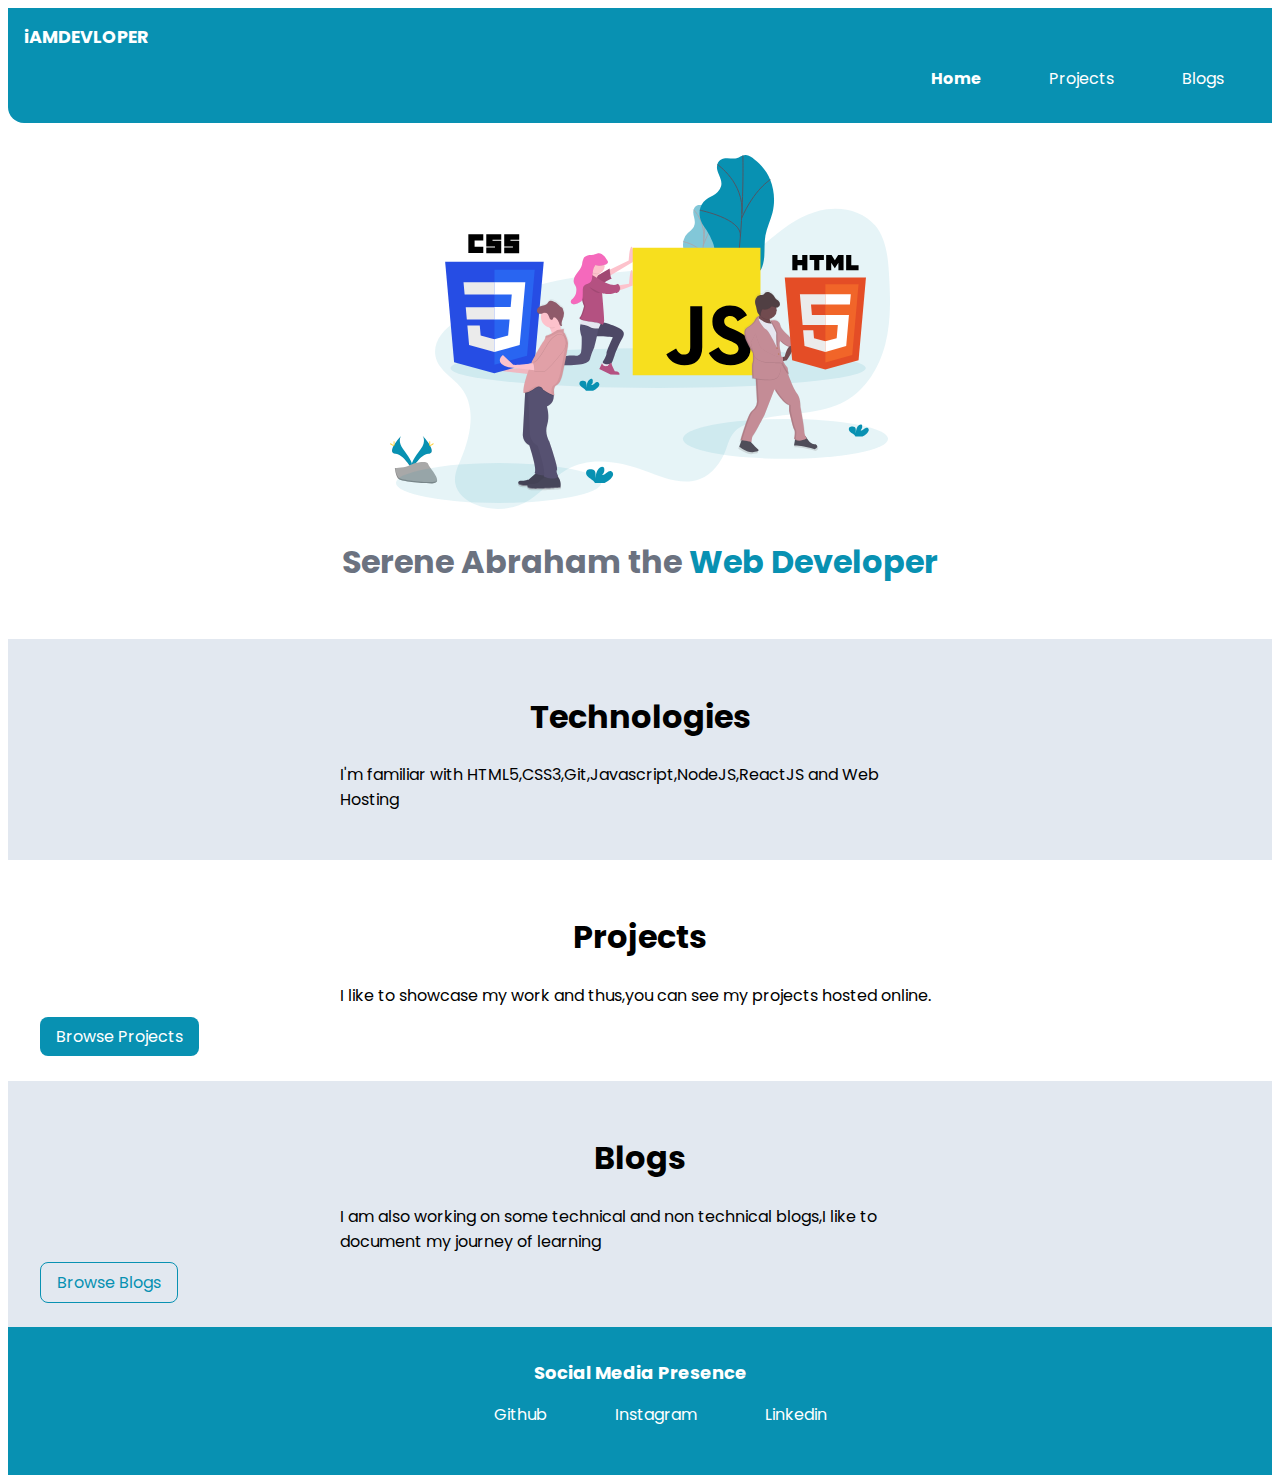
<file: index.html>
<!DOCTYPE html>
<html lang="en">
<head>
    <meta charset="UTF-8">
    <meta http-equiv="X-UA-Compatible" content="IE=edge">
    <meta name="viewport" content="width=device-width, initial-scale=1.0">
    <title>Home | Serene Abraham</title>
    <link href="style.css" rel="stylesheet"/>
</head>
<body>
    <nav class="navigation container">
        <div class="nav-brand">iAMDEVLOPER</div>
        <ul class="list-non-bullet nav-pills">
            <li class="list-item-inline">
                <a class="link link-active" href="/">Home</a>
            </li>
            <li class="list-item-inline">
                <a class="link" href="/projects.html">Projects</a>
            </li>
            <li class="list-item-inline">
                <a class="link" href="/blogs.html">Blogs</a>
            </li>
        </ul>
    </nav>
    <header class="hero">
        <img class="hero-image" src="images/hero.svg" />
        <h1 class="hero-heading">Serene Abraham the <span class="heading-inverter">Web Developer</span></h1>
    </header>
    <section class="section ow">
        <div class="container-center">
        <h1>Technologies</h1>
        <p>I'm familiar with HTML5,CSS3,Git,Javascript,NodeJS,ReactJS  and Web Hosting</p>
        </div>
    </section>
    <section class="section">
        <div class="container-center">
        <h1>Projects</h1>
        <p>I like to showcase my work and thus,you can see my projects hosted online.</p>
        </div>
        <a class="link link-primary " href="/projects.html">Browse Projects</a>
    </section>

        <section class="section ow">
            <div class="container-center">
            <h1>Blogs</h1>
            <p>I am also working on some technical and non technical blogs,I like to document my journey of learning</p>
            </div>
            <a class="link link-secondary" href="/blogs.html">Browse Blogs</a>
        </section>
        
        <footer class="footer">
            <div class="footer-header">Social Media Presence</div>
            <ul class="social-links list-non-bullet">
                <li class="list-item-inline"> <a class="link" href="https://github.com/SereneAbraham2705">Github</a></li>
                <li class="list-item-inline"> <a class="link" href="/">Instagram</a></li>
                <li class="list-item-inline"> <a class="link" href="https://www.linkedin.com/in/serene-abraham-a60183241/">Linkedin</a></li>
            </ul>
        </footer>
    
</body>
</html>
</file>
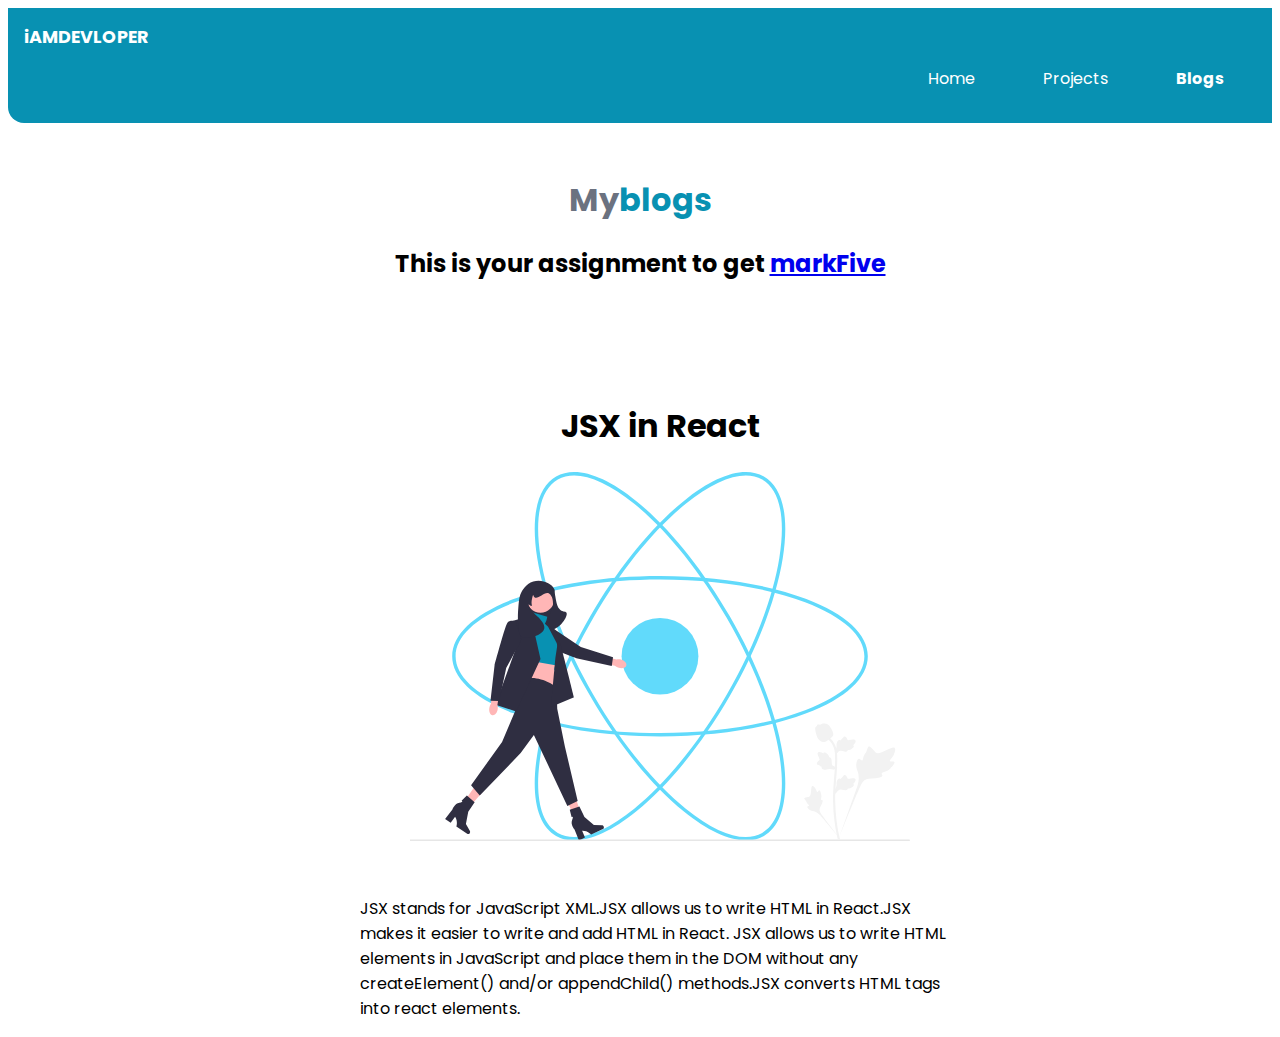
<file: blogs.html>
<!DOCTYPE html>
<html lang="en">
<head>
    <meta charset="UTF-8">
    <meta http-equiv="X-UA-Compatible" content="IE=edge">
    <meta name="viewport" content="width=device-width, initial-scale=1.0">
    <title>Blogs | Adarsh Balika</title>
    <link href="/style.css" rel="stylesheet"/>
</head>
<body>
    <nav class="navigation container">
        <div class="nav-brand">iAMDEVLOPER</div>
        <ul class="list-non-bullet nav-pills">
            <li class="list-item-inline">
                <a class="link" href="/">Home</a>
            </li>
            <li class="list-item-inline">
                <a class="link" href="/projects.html">Projects</a>
            </li>
            <li class="list-item-inline">
                <a class="link link-active" href="/blogs.html">Blogs</a>
            </li>
        </ul>
    </nav>
    <header class="hero">
        
        <h1 class="hero-heading">My<span class="heading-inverter">blogs</span></h1>
        <h2>This is your assignment to get <a href="https://handbook.neog.camp/qualifier/nine-point">markFive</a></h2>
    </header>
    <ul class="list-non-bullet">
        <li>
            <div class="container-center">
                <header class="hero">
                <h1><span class="heading-inverter">JSX</span> in React</h1>
                
                    <img class="hero-image"src="img1/blogpic.svg"/>
                </header>
                
                <p>JSX stands for JavaScript XML.JSX allows us to write HTML in React.JSX makes it easier to write and add HTML in React.
                    JSX allows us to write HTML elements in JavaScript and place them in the DOM without any createElement()  and/or appendChild() methods.JSX converts HTML tags into react elements.
                </p>

                    
                    
                    
            </div>
        </li>
    </ul>

</body>
</html>
</file>
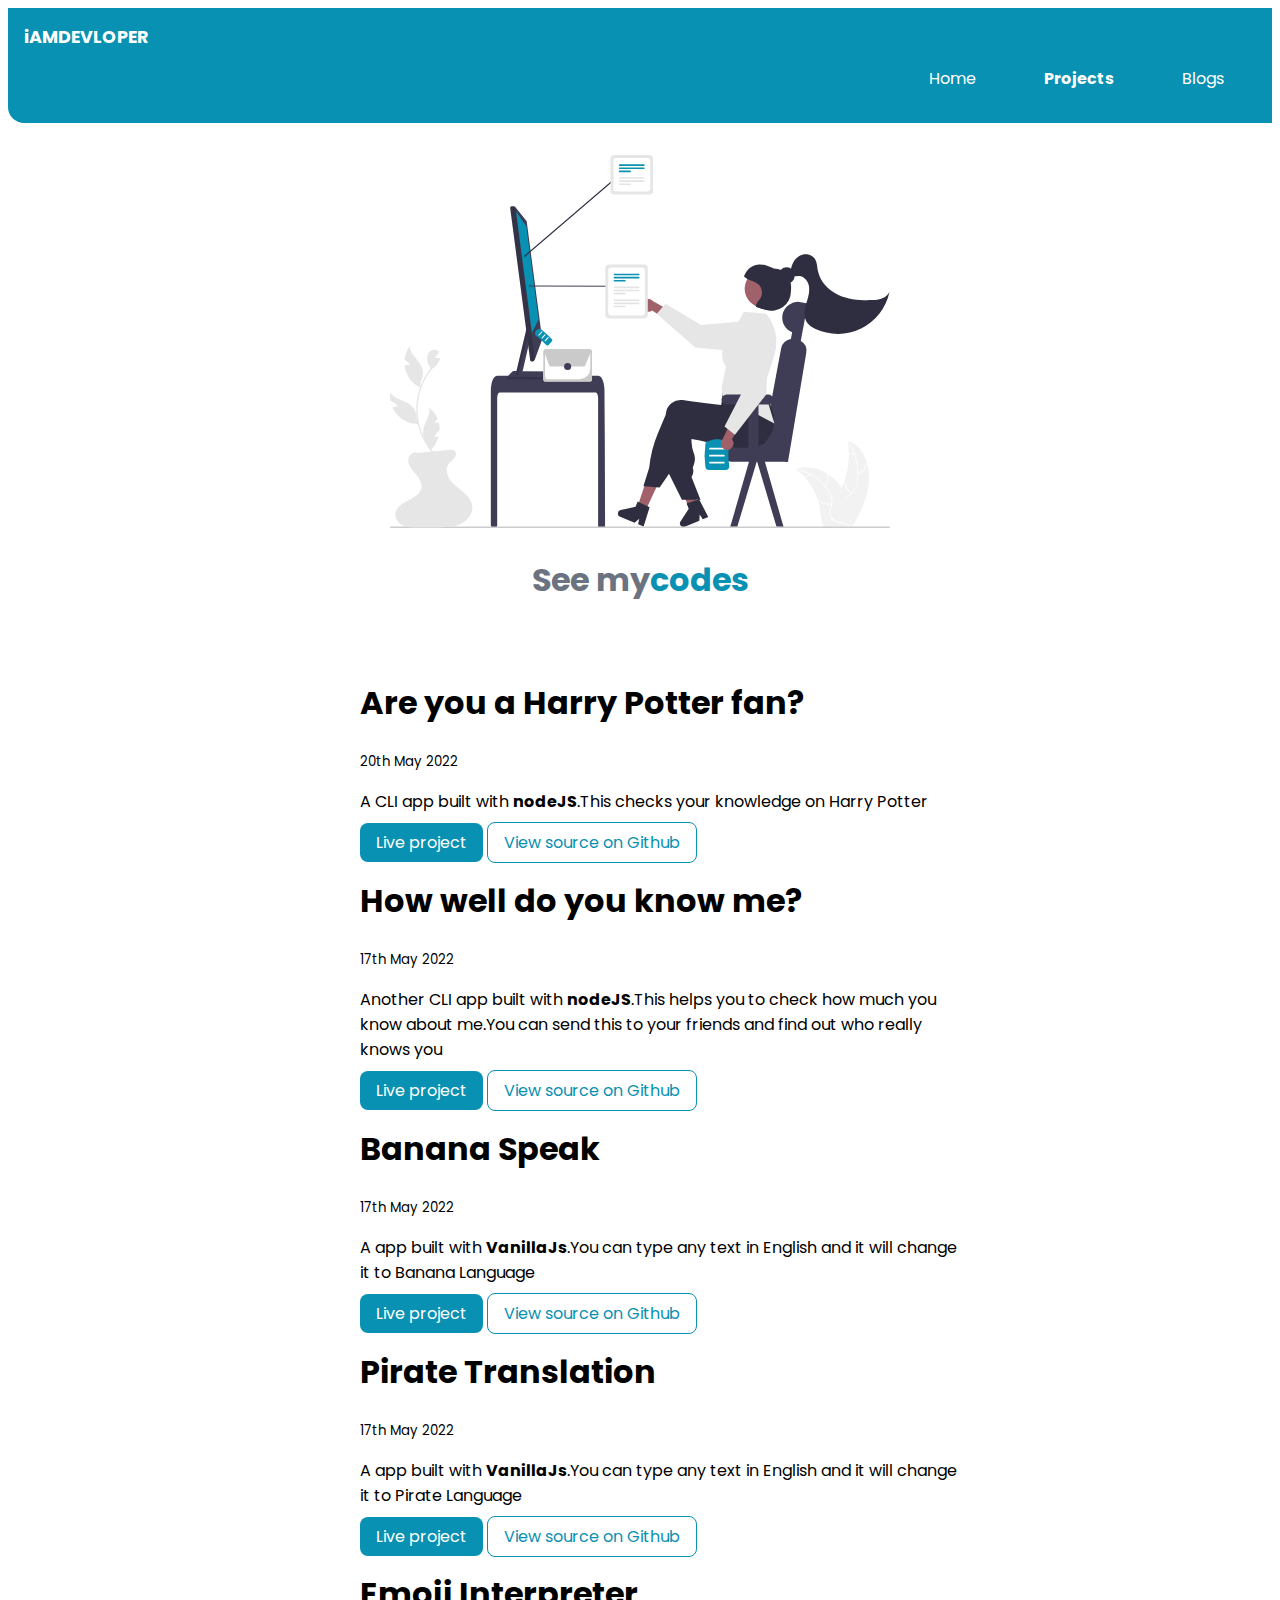
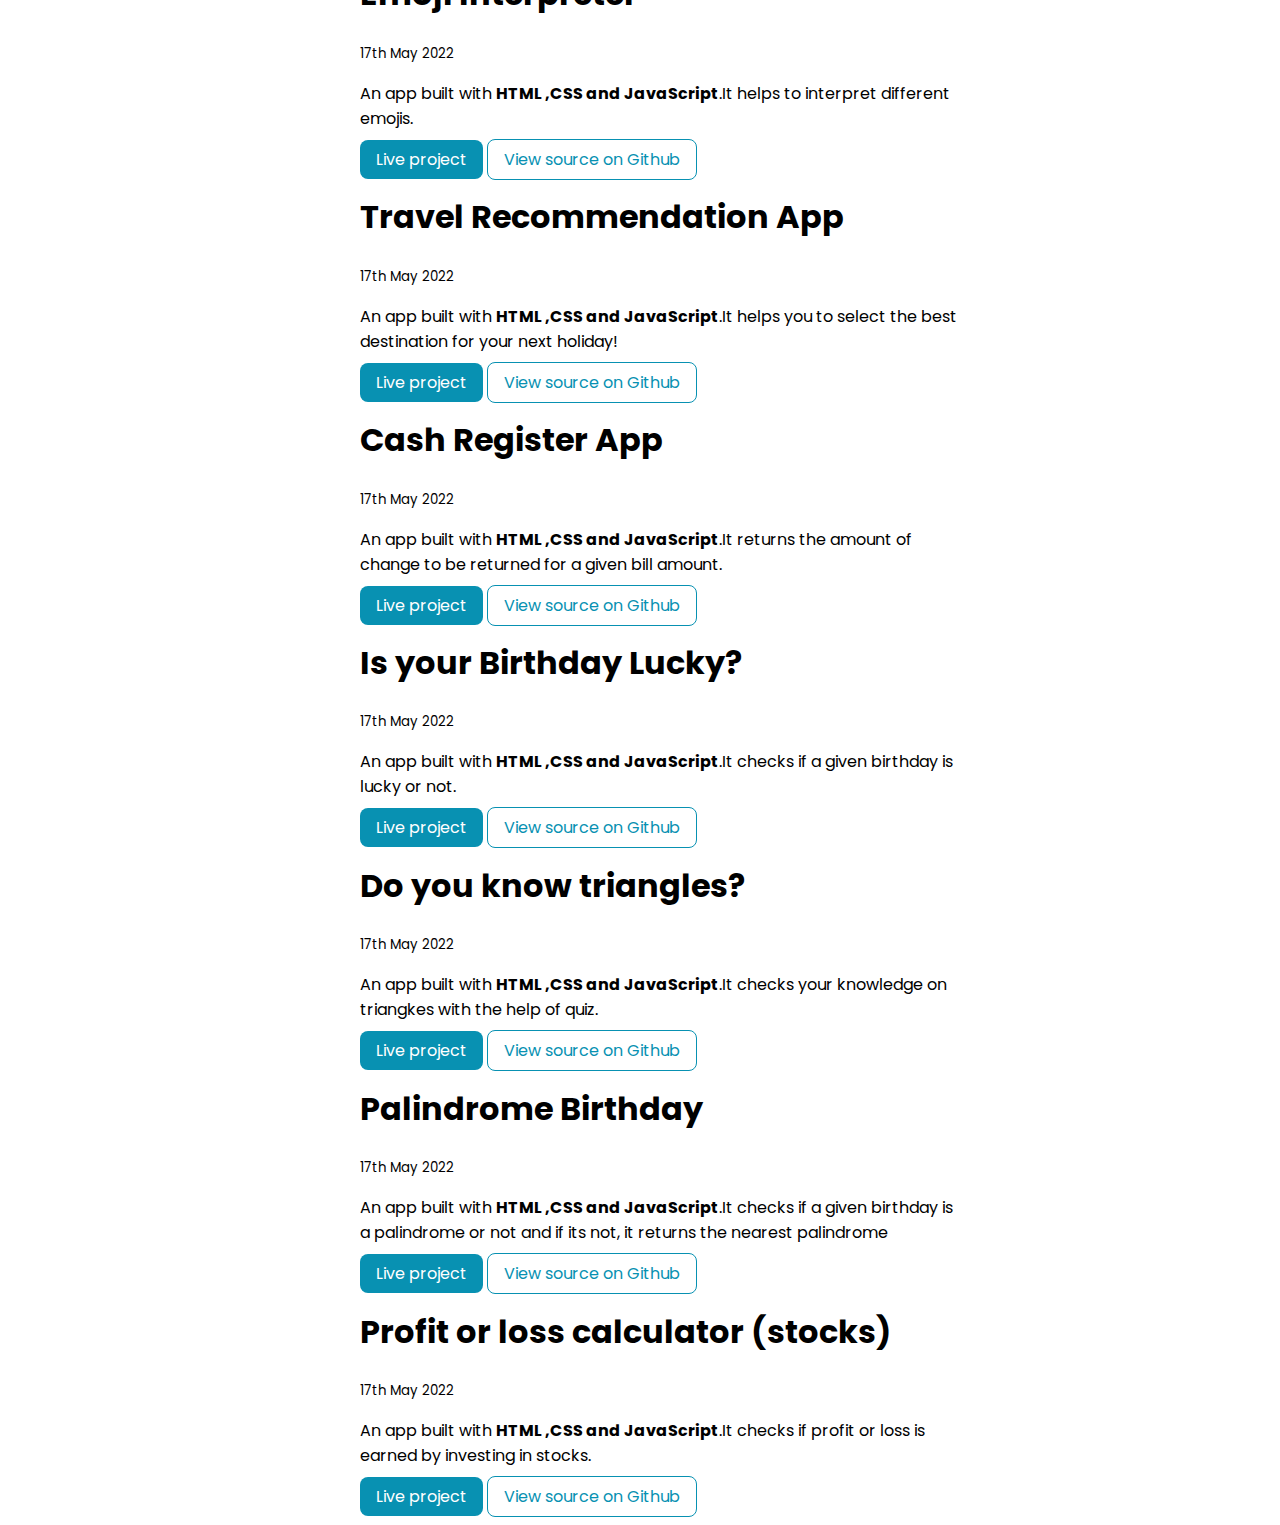
<file: projects.html>
<!DOCTYPE html>
<html lang="en">

<head>
    <meta charset="UTF-8">
    <meta http-equiv="X-UA-Compatible" content="IE=edge">
    <meta name="viewport" content="width=device-width, initial-scale=1.0">
    <title>Projects | Adarsh Balika</title>
    <link href="/style.css" rel="stylesheet" />
</head>

<body>
    <nav class="navigation container">
        <div class="nav-brand">iAMDEVLOPER</div>
        <ul class="list-non-bullet nav-pills">
            <li class="list-item-inline">
                <a class="link " href="/">Home</a>
            </li>
            <li class="list-item-inline">
                <a class="link link-active" href="/projects.html">Projects</a>
            </li>
            <li class="list-item-inline">
                <a class="link " href="/blogs.html">Blogs</a>
            </li>
        </ul>
    </nav>
    <header class="hero">
        <img class="hero-image" src="img1/siteimg.svg" />
        <h1 class="hero-heading">See my<span class="heading-inverter">codes</span></h1>
    </header>
    <ul class="list-non-bullet">
        <li>
            <div class="container container-center">
                <h1>Are you a Harry Potter fan?</h1>
                <small>20th May 2022</small>
                <p>A CLI app built with <strong>nodeJS</strong>.This checks your knowledge on Harry Potter</p>
                <a class="link link-primary" href="https://replit.com/@Serene2705/Harry-Potter-Quiz?v=1">Live
                    project</a>
                <a class="link link-secondary" href="https://github.com/SereneAbraham2705/harry-potter-quiz">View source
                    on Github</a>

            </div>

        </li>
        <li>
            <div class="container container-center">
                <h1>How well do you know me?</h1>
                <small>17th May 2022</small>
                <p>Another CLI app built with <strong>nodeJS</strong>.This helps you to check how much you know about
                    me.You can send this to your friends and find out who really knows you</p>
                <a class="link link-primary" href="https://replit.com/@Serene2705/How-well-do-you-know-me?v=1">Live
                    project</a>
                <a class="link link-secondary" href="https://github.com/SereneAbraham2705/objects-ex13quiz">View source
                    on Github</a>
            </div>
        </li>
        <li>
            <div class="container container-center">
                <h1>Banana Speak</h1>
                <small>17th May 2022</small>
                <p>A app built with <strong>VanillaJs</strong>.You can type any text in English and it will change it to
                    Banana Language</p>
                <a class="link link-primary" href="https://serene-banana.netlify.app/">Live project</a>
                <a class="link link-secondary" href="https://github.com/SereneAbraham2705/banana_speak">View source on Github</a>
            </div>
        </li>
        <li>
            <div class="container container-center">
                <h1>Pirate Translation</h1>
                <small>17th May 2022</small>
                <p>A app built with <strong>VanillaJs</strong>.You can type any text in English and it will change it to
                    Pirate Language</p>
                <a class="link link-primary" href="https://serene-pirate-transaltor.netlify.app/">Live project</a>
                <a class="link link-secondary" href="https://github.com/SereneAbraham2705/pirate-translation">View
                    source on Github</a>
            </div>
        <li>
            <div class="container container-center">
                <h1>Emoji Interpreter</h1>
                <small>17th May 2022</small>
                <p>An app built with <strong>HTML ,CSS and JavaScript</strong>.It helps to interpret different emojis.
                </p>
                <a class="link link-primary" href="https://serene-emoji-app.netlify.app/">Live project</a>
                <a class="link link-secondary" href="https://github.com/SereneAbraham2705/emoji-app">View source on
                    Github</a>
            </div>
        </li>
        <li>
            <div class="container container-center">
                <h1>Travel Recommendation App</h1>
                <small>17th May 2022</small>
                <p>An app built with <strong>HTML ,CSS and JavaScript</strong>.It helps you to select the best
                    destination for your next holiday!</p>
                <a class="link link-primary" href="https://serene-travel-app.netlify.app/">Live project</a>
                <a class="link link-secondary" href="https://github.com/SereneAbraham2705/TravelApp">View source on
                    Github</a>
            </div>
        </li>
        <li>
            <div class="container container-center">
                <h1>Cash Register App</h1>
                <small>17th May 2022</small>
                <p>An app built with <strong>HTML ,CSS and JavaScript</strong>.It returns the amount of change to be
                    returned for a given bill amount.</p>
                <a class="link link-primary" href="https://serene-cash-register.netlify.app/">Live project</a>
                <a class="link link-secondary" href="https://github.com/SereneAbraham2705/cash-register">View source on Github</a>
            </div>
        </li>
        <li>
            <div class="container container-center">
                <h1>Is your Birthday Lucky?</h1>
                <small>17th May 2022</small>
                <p>An app built with <strong>HTML ,CSS and JavaScript</strong>.It checks if a given birthday is lucky or
                    not.</p>
                <a class="link link-primary" href="https://serene-bday-lucky.netlify.app/">Live project</a>
                <a class="link link-secondary" href="https://github.com/SereneAbraham2705/is-your-bday-lucky">View source on Github</a>
            </div>
        </li>
        <li>
            <div class="container container-center">
                <h1>Do you know triangles?</h1>
                <small>17th May 2022</small>
                <p>An app built with <strong>HTML ,CSS and JavaScript</strong>.It checks your knowledge on triangkes with the help of quiz.</p>
                <a class="link link-primary" href="https://serene-fun-with-triangles.netlify.app/istriangle.html">Live project</a>
                <a class="link link-secondary" href="https://github.com/SereneAbraham2705/fun-with-triangles">View source on Github</a>
            </div>
        </li>
        <li>
            <div class="container container-center">
                <h1>Palindrome Birthday</h1>
                <small>17th May 2022</small>
                <p>An app built with <strong>HTML ,CSS and JavaScript</strong>.It checks if a given birthday is a palindrome or not and if its not, it returns the nearest palindrome</p>
                <a class="link link-primary" href="https://serene-bday-palindrome.netlify.app/">Live project</a>
                <a class="link link-secondary" href="https://github.com/SereneAbraham2705/birthdaypalindrome-">View source on Github</a>
            </div>
        </li>
        <li>
            <div class="container container-center">
                <h1> Profit or loss calculator (stocks)</h1>
                <small>17th May 2022</small>
                <p>An app built with <strong>HTML ,CSS and JavaScript</strong>.It checks if profit or loss is earned by investing in stocks.</p>
                <a class="link link-primary" href="https://serene-stock-purchases.netlify.app/">Live project</a>
                <a class="link link-secondary" href="https://github.com/SereneAbraham2705/stock-purchases">View source on Github</a>
            </div>
        </li>
    </ul>
</body>

</html>
</file>
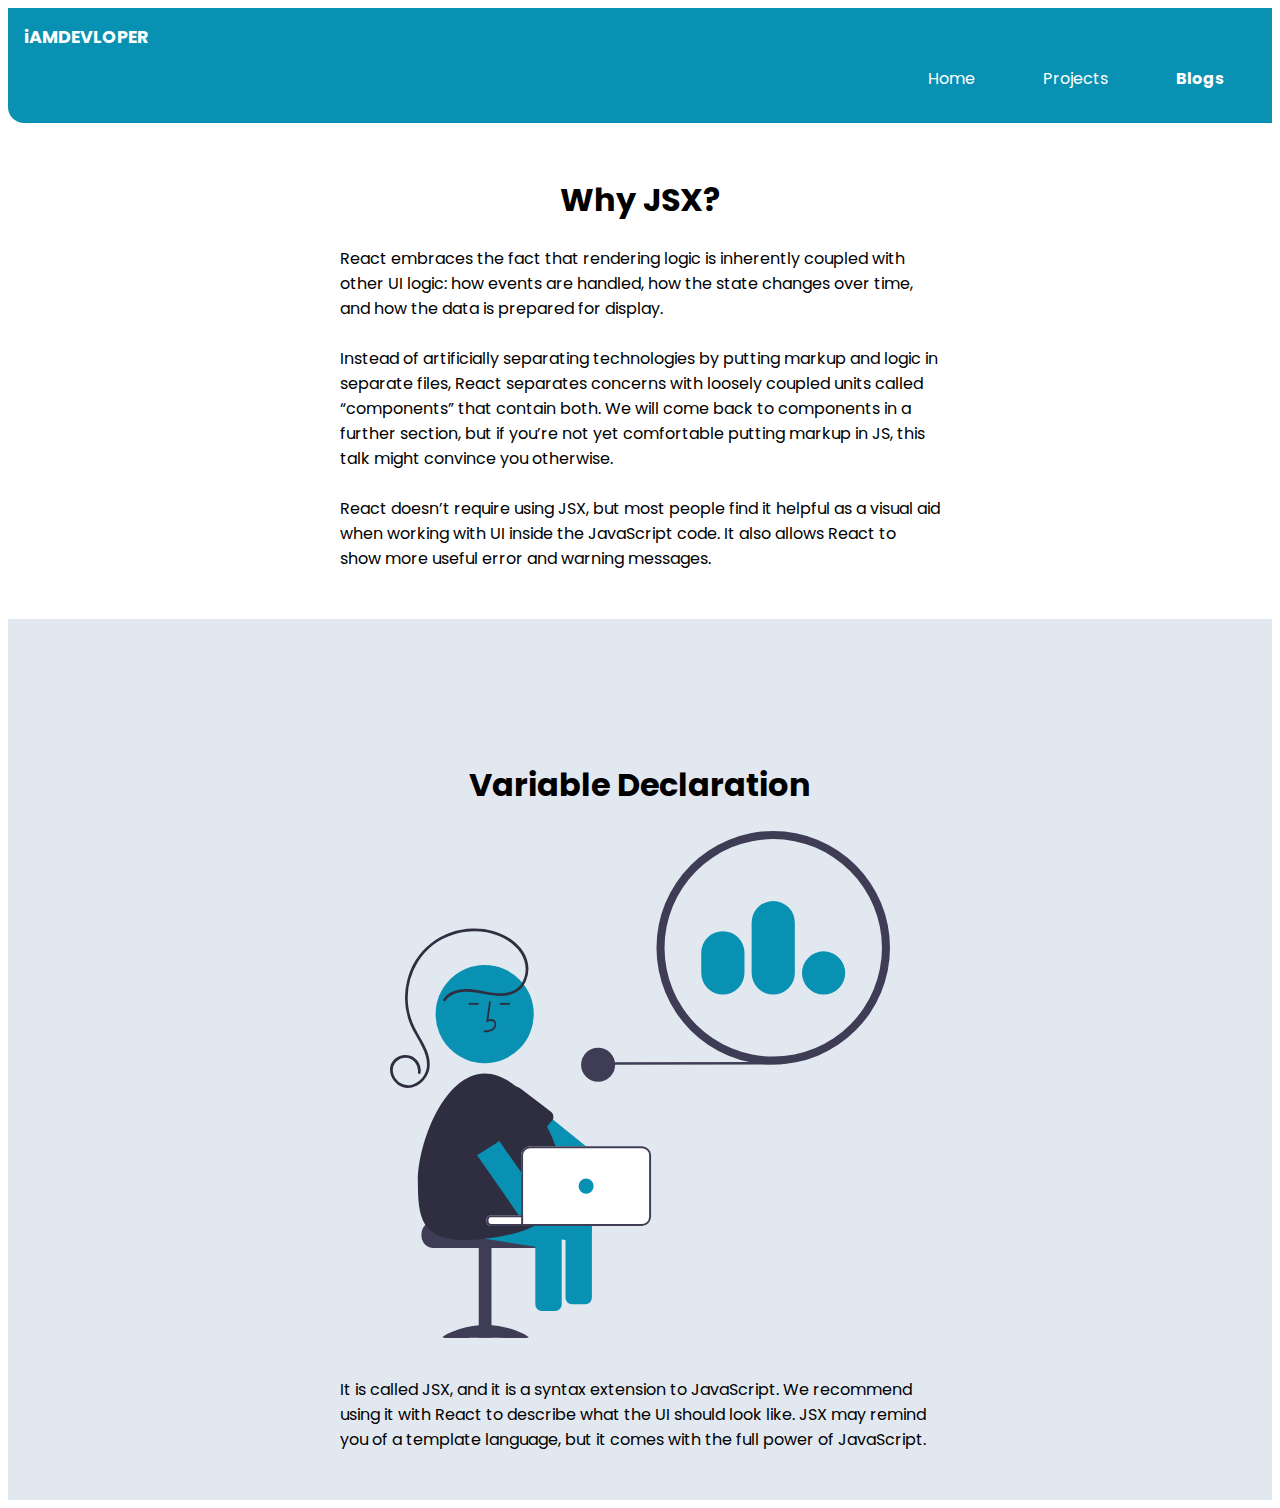
<file: react.html>
<!DOCTYPE html>
<html lang="en">

<head>
    <meta charset="UTF-8">
    <meta http-equiv="X-UA-Compatible" content="IE=edge">
    <meta name="viewport" content="width=device-width, initial-scale=1.0">
    <title>React</title>
    <link href="/style.css" rel="stylesheet" />
</head>

<body>
    <nav class="navigation container">
        <div class="nav-brand">iAMDEVLOPER</div>
        <ul class="list-non-bullet nav-pills">
            <li class="list-item-inline">
                <a class="link " href="/">Home</a>
            </li>
            <li class="list-item-inline">
                <a class="link " href="/projects.html">Projects</a>
            </li>
            <li class="list-item-inline">
                <a class="link link-active" href="/blogs.html">Blogs</a>
            </li>
        </ul>
    </nav>
    <section class="section">
        <div class="container-center">
            <h1><span class="heading-inverter">Why JSX?</span></h1>
            <p>
                React embraces the fact that rendering logic is inherently coupled with other UI logic: how events are
                handled,
                how the state changes over time, and how the data is prepared for display.
                <br><br>
                Instead of artificially separating technologies by putting markup and logic in separate files, React
                separates
                concerns with loosely coupled units called “components” that contain both. We will come back to
                components in a
                further section, but if you’re not yet comfortable putting markup in JS, this talk might convince you
                otherwise.
                <br><br>
                React doesn’t require using JSX, but most people find it helpful as a visual aid when working with UI
                inside the
                JavaScript code. It also allows React to show more useful error and warning messages.</p>
        </div>
    </section>
    <section class="section ow">
        <div class="container-center">
           
            <p>
                <br>
                <header class="hero">
                    <h1>Variable Declaration</h1>

                    <img class="hero-image" src="img1/variable.svg" />
                </header>
                
                It is called JSX, and it is a syntax extension to JavaScript. We recommend using it with React to
                describe what the UI should look like. JSX may remind you of a template language, but it comes with the
                full power of JavaScript.</p>
        </div>
    </section>

</body>

</html>
</file>
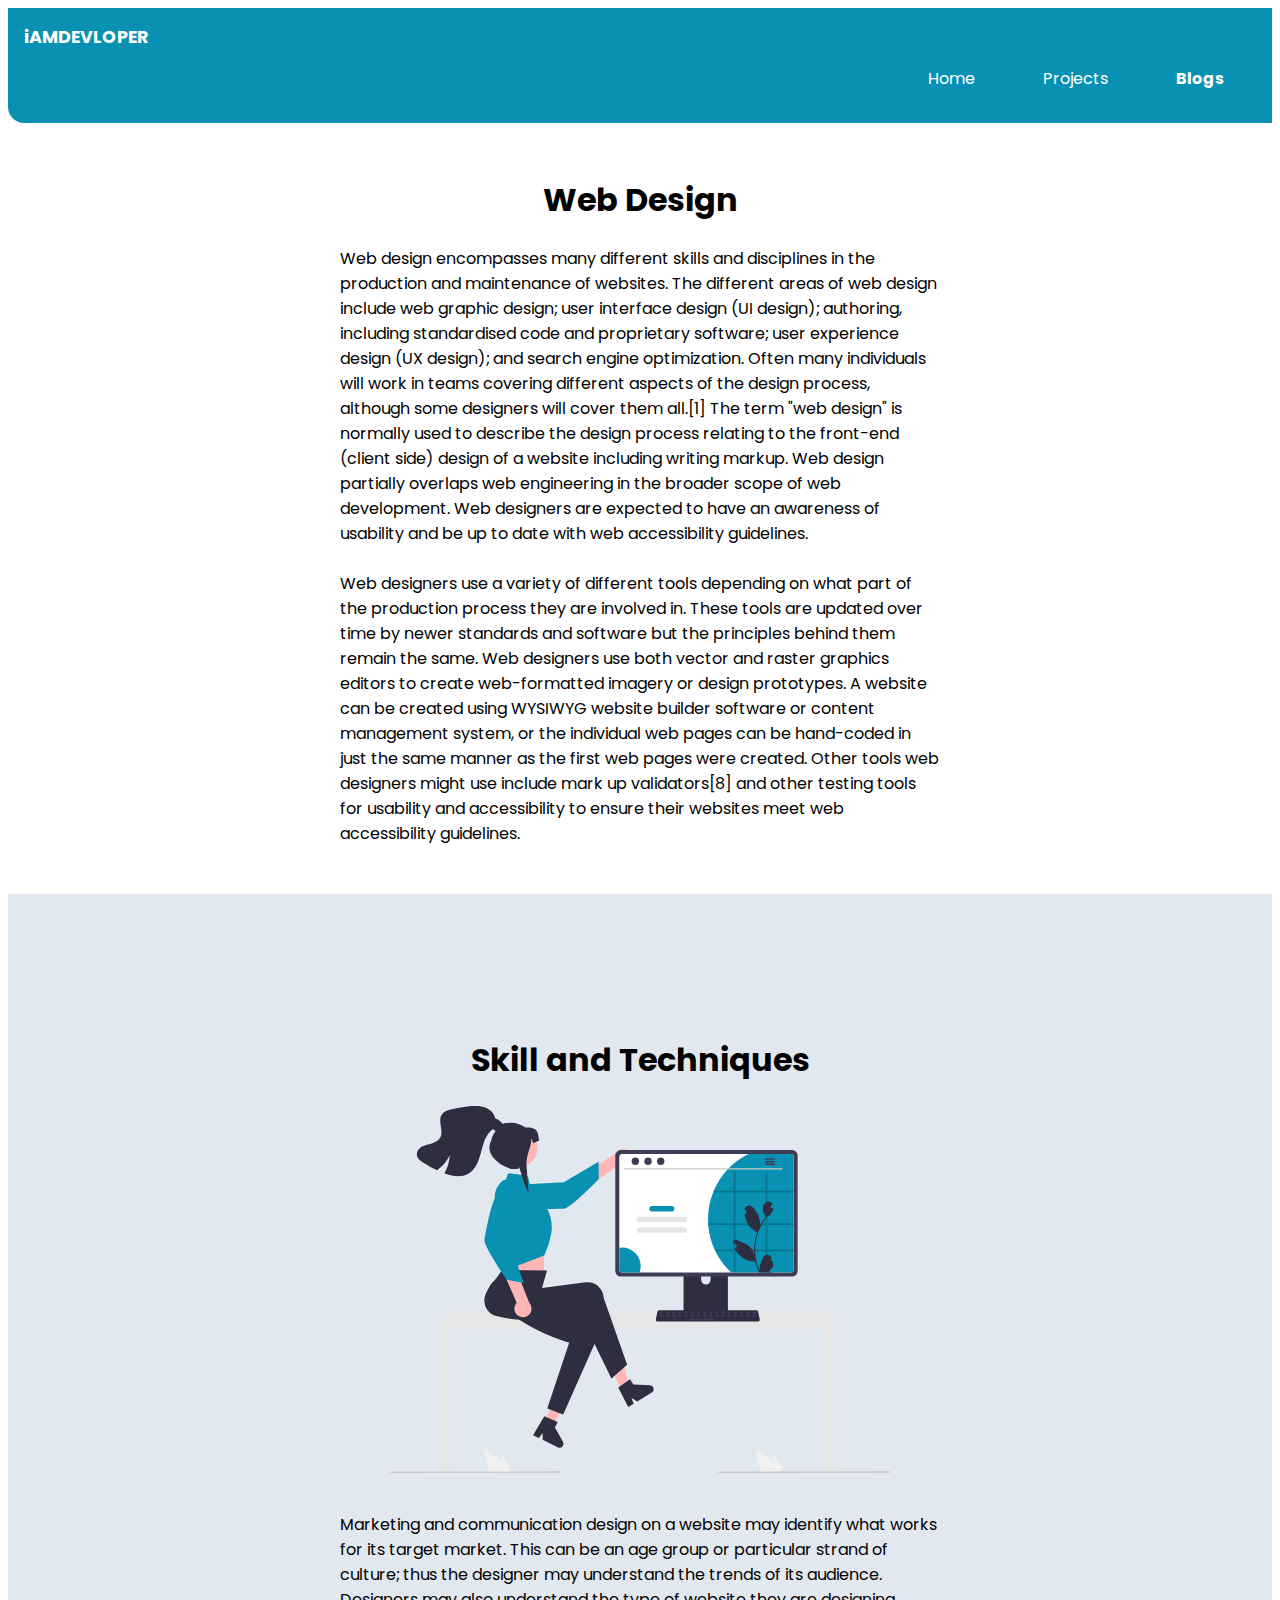
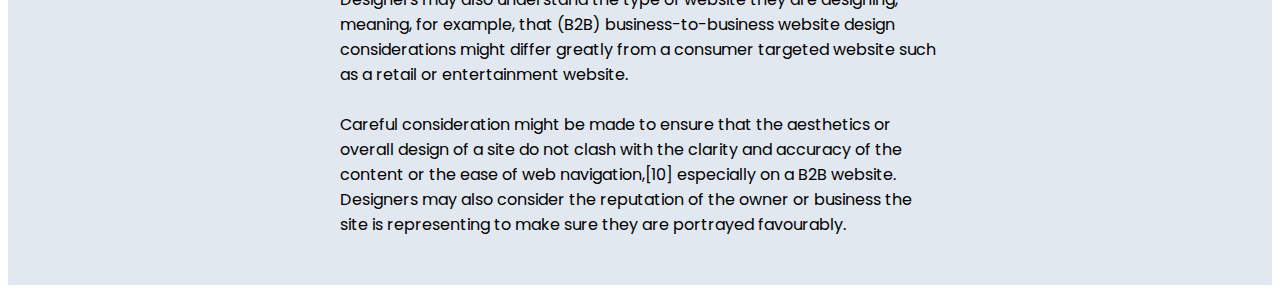
<file: web_blog.html>
<!DOCTYPE html>
<html lang="en">

<head>
    <meta charset="UTF-8">
    <meta http-equiv="X-UA-Compatible" content="IE=edge">
    <meta name="viewport" content="width=device-width, initial-scale=1.0">
    <title>Web Development</title>
    <link href="/style.css" rel="stylesheet" />
</head>

<body>
    <nav class="navigation container">
        <div class="nav-brand">iAMDEVLOPER</div>
        <ul class="list-non-bullet nav-pills">
            <li class="list-item-inline">
                <a class="link " href="/">Home</a>
            </li>
            <li class="list-item-inline">
                <a class="link " href="/projects.html">Projects</a>
            </li>
            <li class="list-item-inline">
                <a class="link link-active" href="/blogs.html">Blogs</a>
            </li>
        </ul>
    </nav>
    <section class="section">
        <div class="container-center">
            <h1><span class="heading-inverter">Web Design</span></h1>
            <p>
                Web design encompasses many different skills and disciplines in the production and maintenance of
                websites. The different areas of web design include web graphic design; user interface design (UI
                design); authoring, including standardised code and proprietary software; user experience design (UX
                design); and search engine optimization. Often many individuals will work in teams covering different
                aspects of the design process, although some designers will cover them all.[1] The term "web design" is
                normally used to describe the design process relating to the front-end (client side) design of a website
                including writing markup. Web design partially overlaps web engineering in the broader scope of web
                development. Web designers are expected to have an awareness of usability and be up to date with web
                accessibility guidelines.
                <br><br>
                Web designers use a variety of different tools depending on what part of the production process they are
                involved in. These tools are updated over time by newer standards and software but the principles behind
                them remain the same. Web designers use both vector and raster graphics editors to create web-formatted
                imagery or design prototypes. A website can be created using WYSIWYG website builder software or content
                management system, or the individual web pages can be hand-coded in just the same manner as the first
                web pages were created. Other tools web designers might use include mark up validators[8] and other
                testing tools for usability and accessibility to ensure their websites meet web accessibility
                guidelines.


            </p>
        </div>
    </section>
    <section class="section ow">
        <div class="container-center">

            <p>
                <br>
                <header class="hero">
                    <h1>Skill and Techniques</h1>

                    <img class="hero-image" src="img1/design.svg" />
                </header>

                Marketing and communication design on a website may identify what works for its target market. This can
                be an age group or particular strand of culture; thus the designer may understand the trends of its
                audience. Designers may also understand the type of website they are designing, meaning, for example,
                that (B2B) business-to-business website design considerations might differ greatly from a consumer
                targeted website such as a retail or entertainment website.
                <br><br>
                Careful consideration might be made to
                ensure that the aesthetics or overall design of a site do not clash with the clarity and accuracy of the
                content or the ease of web navigation,[10] especially on a B2B website. Designers may also consider the
                reputation of the owner or business the site is representing to make sure they are portrayed favourably.
            </p>
        </div>
    </section>

</body>

</html>
</file>
<file: style.css>
@import url('https://fonts.googleapis.com/css2?family=Poppins:wght@400;500&display=swap');
:root{
   --primary-color: #0891b2; 
   --dark-grey:#6b7280;
   --off-white:#e2e8f0;

}
body{
    font-family:'Poppins',
    sans-serif;
}
hr{
    margin:2rem 0rem;
}
/**container**/
.container {
    padding-left: 1rem;
    padding-right: 1rem;
}
.container-center{
    max-width: 600px;
    margin: auto;
}
/**links**/
.link{
    text-decoration: none;
    padding: 0.5rem 1rem;
    
    
}
.link-primary{
    
    background-color:var(--primary-color);
    color:white;
    border-radius: 0.5rem;
    
    
}
.link-secondary{
    color:var(--primary-color);
    border-radius: 0.5rem;
    border: 1px solid var(--primary-color);
}
/**list**/
.list-non-bullet{
    list-style: none;
}
.list-item-inline{
    display: inline;
    padding: 0rem 1rem;
}
.list-new .list-shade{
    color:var(--primary-color);
}
/**navigation**/
.navigation{
    background-color: var(--primary-color);
    padding: 1rem;
    border-bottom-left-radius: 1rem;
}
.navigation .nav-brand{
    font-weight: bold;
    font-size: 1.1rem;
    color:white;
}
.navigation .nav-pills{
    text-align: right;
}
.navigation .link{
    color: white;
}
.navigation .link-active{
    font-weight: bold;
}
/**header**/
.hero{
    padding: 2rem;
    text-align: center;
}
.hero .hero-image{
    margin: auto;
    max-width: 500px;
}
.hero .hero-heading{
    color:var(--dark-grey);
}
.hero .hero-heading .heading-inverter{
    color:var(--primary-color);
}
/**sections**/
.section{
    padding: 2rem;
}
.section h1{
    text-align: center;
    
}
.ow{
    background-color: var(--off-white);
}
/**footer**/
.footer{
    background-color: var(--primary-color);
    padding: 2rem 0rem;
    text-align: center;
    color: white;
}
.footer .footer-header{
    font-weight:bold;
    font-size: large;
}
.footer .link{
    color: white;
}
</file>
